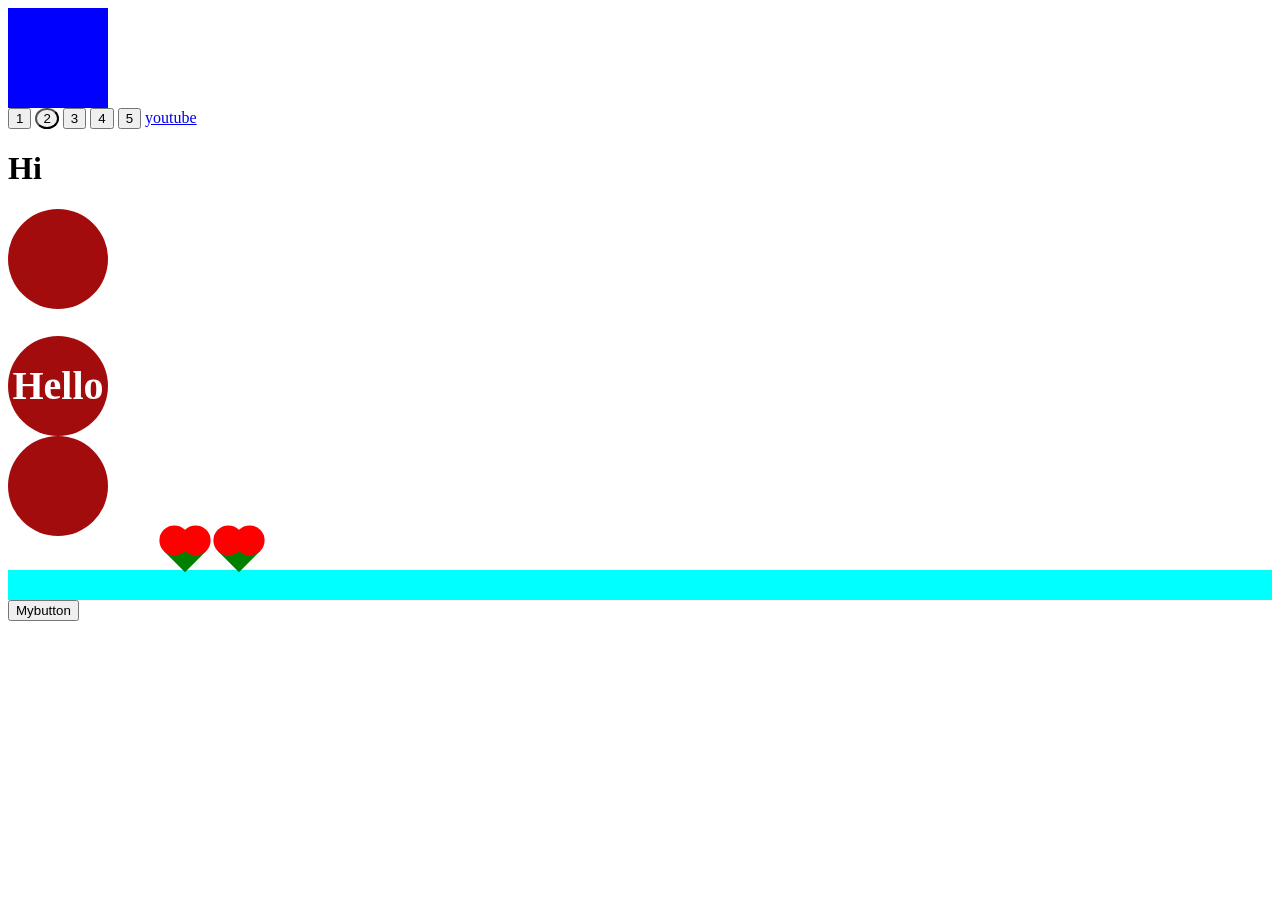
<file: index.html>
<!DOCTYPE html>
<html lang="en">
<head>
    <meta charset="UTF-8">
     <meta http-equiv="X-UA-Compatible" content="IE=edge">
    <meta name="viewport" content="width=device-width, initial-scale=1.0">
    <title>Document</title>
    <link rel="stylesheet" href="index.css" type="text/css"/>
</head>
<body cz-shortcut-listen="true">
    <div class="box" id="box"></div>
    <!-- <div class="overlay"> -->
    <button>1</button>
    <!-- </div> -->
    <button>2</button>
    <button>3</button>
    <button>4</button>
    <button>5</button>
    <a href="http://www.youtube.com">youtube</a>
    <div class="circle"></div>
    <div class="circle"></div>
    <div class="circle"></div>
    <div class="wrapper" id="wrapper">
        <!-- <p>Hello, world!</p> -->
        <div class ="heart"></div>
        <div class ="heart"></div>
        <div class = "black"></div>
    </div>
     <!-- <script>
        alert(1);
    </script> -->
    
<script src="js/script.js"></script>
</body>
</html>
</file>
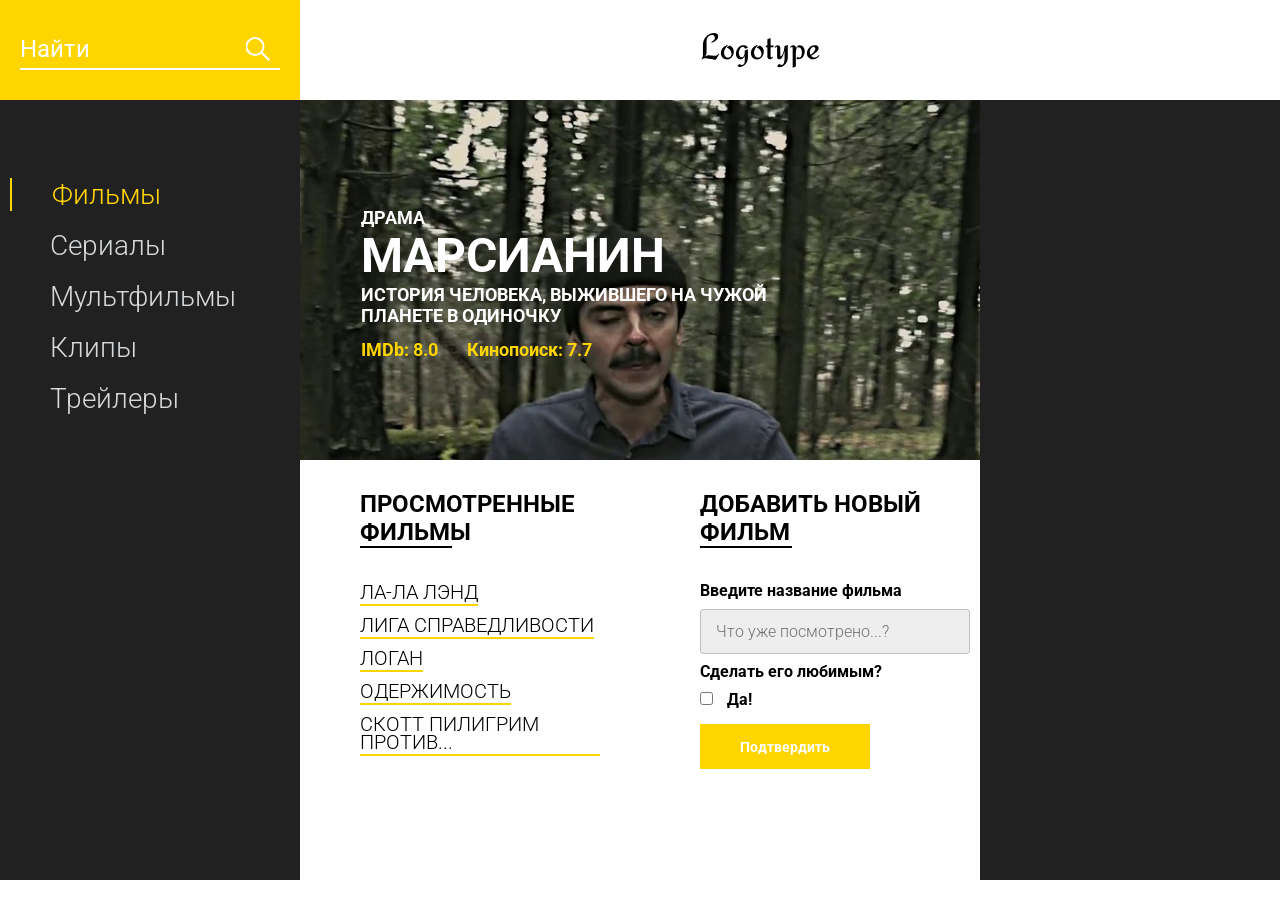
<file: 030 project-mDB/project/index.html>
<!DOCTYPE html>
<html lang="en">
<head>
    <meta charset="UTF-8">
    <meta name="viewport" content="width=device-width, initial-scale=1.0">
    <title>Movie DB</title>
    <link href="https://fonts.googleapis.com/css?family=Roboto:300,400,700&display=swap&subset=cyrillic-ext" rel="stylesheet">
    <link rel="stylesheet" href="css/style.min.css">
</head>
<body>
    <header class="header">
        <div class="header__search">
            <form action="#">
                <input type="text" placeholder="Поиск">
            </form>
        </div>
        <div class="header__logo">
            <img src="icons/Logotype.svg" alt="logo">
        </div>
    </header>
    <main class="promo">
        <div class="promo__menu">
            <nav class="promo__menu-list">
                <ul>
                    <li><a class="promo__menu-item promo__menu-item_active" href="#">Фильмы</a></li>
                    <li><a class="promo__menu-item" href="#">Сериалы</a></li>
                    <li><a class="promo__menu-item" href="#">Мультфильмы</a></li>
                    <li><a class="promo__menu-item" href="#">Клипы</a></li>
                    <li><a class="promo__menu-item" href="#">Трейлеры</a></li>
                </ul>
            </nav>
        </div>
        <div class="promo__content">
            <div class="promo__bg">
                <div class="promo__genre">КОМЕДИЯ</div>
                <div class="promo__title">МАРСИАНИН</div>
                <div class="promo__descr">ИСТОРИЯ ЧЕЛОВЕКА, ВЫЖИВШЕГО НА ЧУЖОЙ ПЛАНЕТЕ В ОДИНОЧКУ</div>
                <div class="promo__ratings">
                    <span>IMDb: 8.0</span>
                    <span>Кинопоиск: 7.7</span>
                </div>
            </div>
            <div class="promo__interactive">
                <div>
                    <div class="promo__interactive-title">ПРОСМОТРЕННЫЕ ФИЛЬМЫ</div>
                    <ul class="promo__interactive-list">
                        <li class="promo__interactive-item">ЛОГАН
                            <div class="delete"></div>
                        </li>
                        <li class="promo__interactive-item">ЛИГА СПРАВЕДЛИВОСТИ
                            <div class="delete"></div>
                        </li>
                        <li class="promo__interactive-item">ЛА-ЛА ЛЭНД
                            <div class="delete"></div>
                        </li>
                        <li class="promo__interactive-item">ОДЕРЖИМОСТЬ
                            <div class="delete"></div>
                        </li>
                        <li class="promo__interactive-item">СКОТТ ПИЛИГРИМ ПРОТИВ...
                            <div class="delete"></div>
                        </li>
                    </ul>
                </div>
                <div>
                    <form class="add">
                        <div class="promo__interactive-title">ДОБАВИТЬ НОВЫЙ ФИЛЬМ</div>
                        <span>Введите название фильма</span>
                        <input class="adding__input" type="text" placeholder="Что уже посмотрено...?">
                        <span>Сделать его любимым?</span>
                        <input type="checkbox">
                        <span class="yes">Да!</span>
                        <button>Подтвердить</button>
                    </form>
                </div>
            </div>
        </div>
        <div class="promo__adv">
            <div class="promo__adv-title">Реклама от спонсоров</div>
            <img src="img/content_1.jpg" alt="some picture">
            <img src="img/content_2.jpg" alt="some picture">
            <img src="img/content_3.png" alt="some picture">
        </div>
    </main>

    <script src="js/script.js"></script>
</body>
</html>
</file>
<file: index.css>
.circle{
    width:100px;
    height:100px;
    display:block;
    border-radius:50px;
    -moz-border-radius:50px;
    -webkit-border-radius:50px;
    -khtml-border-radius:50px;
    font-size:20px; color:#fff;
    line-height:100px;
    text-align:center;
    background:rgb(163, 12, 12)
    
   }

   .box{
    width:100px;
    height:100px;
    display:block;
    font-size:20px; color:#fff;
    line-height:100px;
    text-align:center;
    background:rgb(46, 31, 31)
    
   }

   .wrapper {
    margin-right: auto; /* 1 */
    margin-left:  auto; /* 1 */
  
    max-width: 960px; /* 2 */
  
    padding-right: 10px; /* 3 */
    padding-left:  10px; /* 3 */
  }

  .heart {
    background-color: red;
    display: inline-block;
    height: 30px;
    margin: 0 10px;
    position: relative;
    top: 0;
    transform: rotate(-45deg);
    width: 30px;
  }
  
  .heart:before,
  .heart:after {
    content: "";
    background-color: red;
    border-radius: 50%;
    height: 30px;
    position: absolute;
    width: 30px;
  }
  
  .heart:before {
    top: -15px;
    left: 0;
  }
  
  .heart:after {
    left: 15px;
    top: 0;
  }

  .myDiv {
    height: 30px;
    color: red;
    background-color:cyan;
</file>
<file: 030 project-mDB/project/css/style.min.css>
*{-webkit-box-sizing:border-box;box-sizing:border-box;margin:0;padding:0;font-family:'Roboto', sans-serif}.header{display:-webkit-box;display:-ms-flexbox;display:flex;height:100px}.header__search{display:-webkit-box;display:-ms-flexbox;display:flex;-webkit-box-pack:center;-ms-flex-pack:center;justify-content:center;-webkit-box-align:center;-ms-flex-align:center;align-items:center;height:100%;width:300px;background:#FFD500}.header__search form{position:relative;width:260px;height:30px}.header__search form input{width:100%;border:none;border-bottom:2px solid #fff;background-color:transparent;color:#fff;font-size:24px;line-height:28px;padding-bottom:5px;outline:none}.header__search form input::-webkit-input-placeholder{color:#fff}.header__search form input:-ms-input-placeholder{color:#fff}.header__search form input::-ms-input-placeholder{color:#fff}.header__search form input::placeholder{color:#fff}.header__search form:after{content:'';display:block;position:absolute;top:2px;right:10px;background:url("../icons/search.svg") center center/cover no-repeat;width:24px;height:24px}.header__logo{display:-webkit-box;display:-ms-flexbox;display:flex;-webkit-box-pack:center;-ms-flex-pack:center;justify-content:center;-webkit-box-align:center;-ms-flex-align:center;align-items:center;height:100%;width:calc(100% - 360px)}.promo{height:780px;display:-webkit-box;display:-ms-flexbox;display:flex}.promo__menu{width:300px;height:100%;background:#212121;padding:60px 0 0 10px}.promo__menu-item{display:block;font-size:28px;line-height:33px;color:#D6D9DC;text-decoration:none;font-weight:300;padding-left:40px;margin-top:18px}.promo__menu-item:hover{color:#FFD500}.promo__menu-item_active{border-left:2px solid  #FFD500;color:#FFD500}.promo__content{width:calc(100% - 600px)}.promo__bg{height:360px;background:url("../img/mars.webp") center center/cover no-repeat;background-position:top;padding:107px 0 0 61px}.promo__genre{font-weight:bold;font-size:18px;line-height:21px;color:#FFFFFF;text-transform:uppercase}.promo__title{font-weight:bold;font-size:48px;line-height:56px;color:#FFFFFF;text-transform:uppercase}.promo__descr{width:481px;font-weight:bold;font-size:18px;line-height:21px;color:#FFFFFF;text-transform:uppercase}.promo__ratings{margin-top:13px}.promo__ratings span{font-weight:bold;font-size:18px;line-height:21px;color:#FFD500;margin-right:25px}.promo__interactive{display:-webkit-box;display:-ms-flexbox;display:flex}.promo__interactive>div{width:50%;padding:30px 0 0 60px}.promo__interactive-title{display:inline-block;font-weight:bold;font-size:24px;line-height:28px;color:#000000}.promo__interactive-title:after{content:'';display:block;width:33%;height:2px;background-color:#000}.promo__interactive-list{list-style-type:none;margin-top:35px;display:-webkit-box;display:-ms-flexbox;display:flex;-webkit-box-orient:vertical;-webkit-box-direction:normal;-ms-flex-direction:column;flex-direction:column;-webkit-box-align:start;-ms-flex-align:start;align-items:flex-start}.promo__interactive-item{display:inline-block;position:relative;font-weight:300;font-size:20px;line-height:18px;color:#000000;margin-bottom:15px;padding-right:40px;text-transform:uppercase}.promo__interactive-item span{display:block;position:absolute;left:-30px;top:50%;-webkit-transform:translateY(-50%);transform:translateY(-50%);width:20px;height:20px;background:url("../icons/Star.svg") center center/cover no-repeat}.promo__interactive-item:before{content:'';position:absolute;bottom:-5px;display:block;width:calc(100% - 40px);height:2px;background-color:#FFD500}.promo__interactive-item:hover .delete{content:'';display:block;position:absolute;right:0px;top:50%;-webkit-transform:translateY(-50%);transform:translateY(-50%);width:20px;height:20px;background:url("../icons/trash.png") center center/cover no-repeat;cursor:pointer}.promo__interactive .add .promo__interactive-title{margin-bottom:25px}.promo__interactive .add span{display:block;margin:10px 0;font-weight:bold;font-size:16px;line-height:16px;color:#000000}.promo__interactive .add .yes{display:inline;margin-left:10px}.promo__interactive .add input[type="text"]{width:270px;height:45px;line-height:50px;font-size:16px;background:rgba(196,196,196,0.29);border:1px solid rgba(0,0,0,0.19);padding:0 15px;outline:none;border-radius:4px}.promo__interactive .add input[type="text"]::-webkit-input-placeholder{font-weight:300;font-size:16px;color:rgba(0,0,0,0.53)}.promo__interactive .add input[type="text"]:-ms-input-placeholder{font-weight:300;font-size:16px;color:rgba(0,0,0,0.53)}.promo__interactive .add input[type="text"]::-ms-input-placeholder{font-weight:300;font-size:16px;color:rgba(0,0,0,0.53)}.promo__interactive .add input[type="text"]::placeholder{font-weight:300;font-size:16px;color:rgba(0,0,0,0.53)}.promo__interactive .add button{display:block;margin-top:15px;width:170px;height:45px;background:#FFD500;font-weight:bold;font-size:14px;line-height:14px;color:#FFFFFF;border:none;outline:none;cursor:pointer}.promo__interactive .add button:active{-webkit-transform:scale(0.95);transform:scale(0.95)}.promo__adv{background:#212121;width:300px;height:100%}.promo__adv-title{font-weight:bold;font-size:18px;line-height:21px;color:#FFD500;margin:20px 0;text-align:center}.promo__adv img{width:100%;margin-bottom:10px}
/*# sourceMappingURL=style.min.css.map */
</file>
